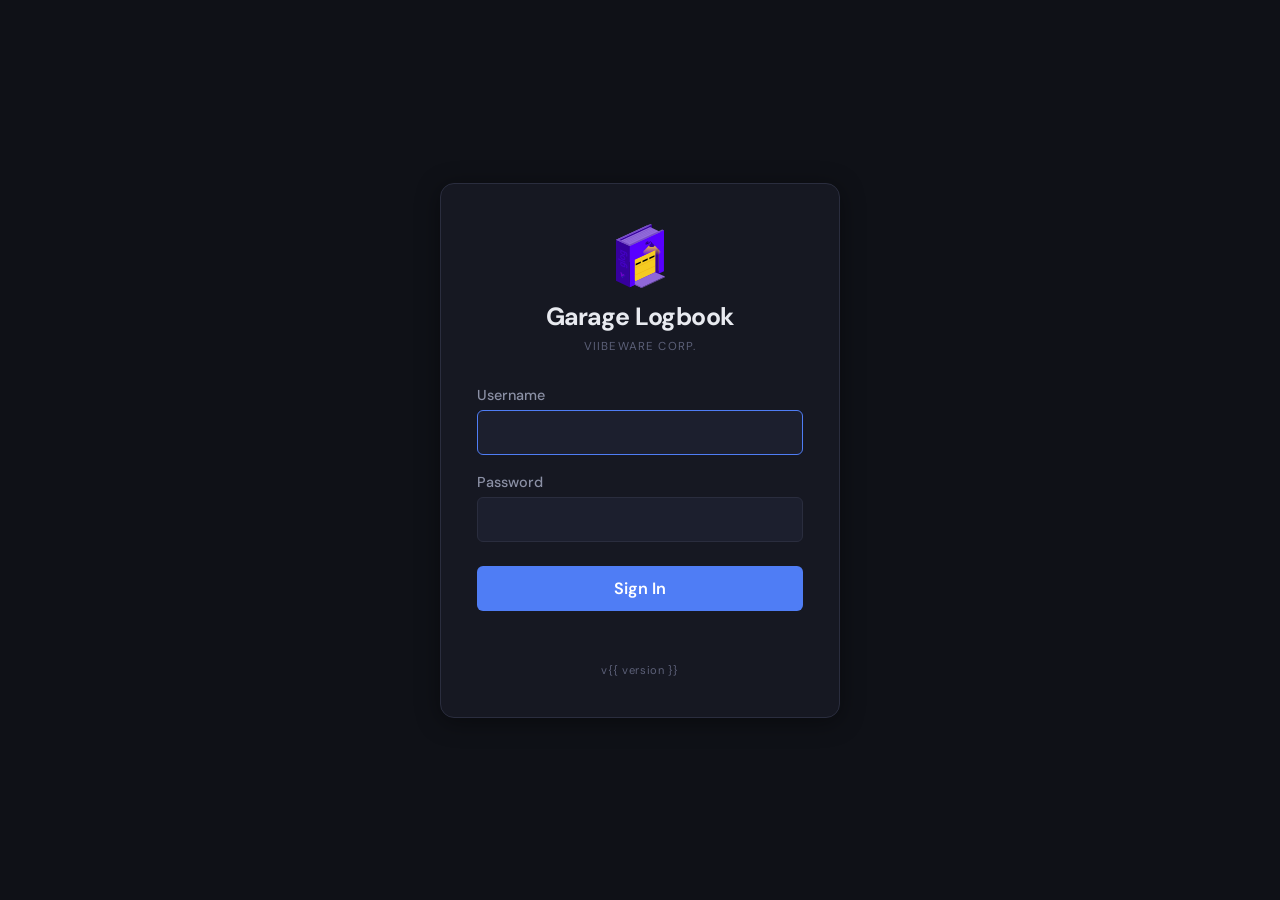
<file: templates/login.html>
<!DOCTYPE html>
<html lang="en">
<head>
    <meta charset="UTF-8">
    <meta name="viewport" content="width=device-width, initial-scale=1.0">
    <title>Sign In — Garage Logbook</title>
    <link rel="icon" type="image/png" href="/static/favicon.png">
    <link rel="preconnect" href="https://fonts.googleapis.com">
    <link rel="preconnect" href="https://fonts.gstatic.com" crossorigin>
    <link href="https://fonts.googleapis.com/css2?family=DM+Sans:opsz,wght@9..40,300;9..40,400;9..40,500;9..40,600;9..40,700&family=JetBrains+Mono:wght@400;500&display=swap" rel="stylesheet">
    <style>
        *,*::before,*::after{box-sizing:border-box;margin:0;padding:0}
        :root{--bg-base:#0f1117;--bg-raised:#161822;--bg-surface:#1c1f2e;--border:#2a2d3e;--border-focus:#4f7df5;--text-primary:#e8eaf0;--text-secondary:#8b90a5;--text-muted:#5c6078;--accent:#4f7df5;--accent-hover:#6b93ff;--red:#ef5350;--green:#66bb6a}
        html{font-size:1.2rem}
        body{font-family:'DM Sans',-apple-system,BlinkMacSystemFont,sans-serif;background:var(--bg-base);color:var(--text-primary);display:flex;align-items:center;justify-content:center;min-height:100vh;padding:20px;-webkit-font-smoothing:antialiased}
        .login-card{background:var(--bg-raised);border:1px solid var(--border);border-radius:14px;padding:40px 36px;width:100%;max-width:400px;box-shadow:0 4px 24px rgba(0,0,0,.4)}
        .login-brand{display:flex;flex-direction:column;align-items:center;gap:12px;margin-bottom:32px}
        .login-brand img{width:64px;height:64px}
        .login-brand h1{font-size:1.3rem;font-weight:700;letter-spacing:-0.02em}
        .login-brand .corp{font-size:0.6rem;color:var(--text-muted);letter-spacing:0.1em;text-transform:uppercase;margin-top:-6px}
        .form-group{margin-bottom:18px}
        .form-group label{display:block;font-size:0.75rem;font-weight:500;color:var(--text-secondary);margin-bottom:6px}
        .form-group input{width:100%;background:var(--bg-surface);border:1px solid var(--border);border-radius:6px;color:var(--text-primary);font:inherit;font-size:0.85rem;padding:11px 14px;outline:none;transition:border-color 0.2s}
        .form-group input:focus{border-color:var(--border-focus)}
        .btn-login{width:100%;padding:12px;background:var(--accent);color:#fff;border:none;border-radius:6px;font:inherit;font-size:0.85rem;font-weight:600;cursor:pointer;transition:background 0.2s;margin-top:6px}
        .btn-login:hover{background:var(--accent-hover)}.btn-login:disabled{opacity:0.5;cursor:not-allowed}
        .error-msg{color:var(--red);font-size:0.78rem;text-align:center;margin-top:14px;min-height:20px}
        .login-version{text-align:center;margin-top:18px;font-size:0.58rem;color:var(--text-muted);letter-spacing:0.05em}
        .pw-change-panel{display:none}.pw-change-panel.active{display:block}
        .login-panel{display:block}.login-panel.hidden{display:none}
    </style>
</head>
<body>
    <div class="login-card">
        <div class="login-brand"><img src="/static/garage-logbook_logo.svg" alt=""><h1>Garage Logbook</h1><span class="corp">viibeware Corp.</span></div>
        <div id="loginPanel" class="login-panel">
            <div class="form-group"><label>Username</label><input type="text" id="username" autocomplete="username" autofocus></div>
            <div class="form-group"><label>Password</label><input type="password" id="password" autocomplete="current-password"></div>
            <button class="btn-login" id="loginBtn" onclick="doLogin()">Sign In</button>
            <div class="error-msg" id="loginError"></div>
        </div>
        <div id="pwChangePanel" class="pw-change-panel">
            <p style="font-size:0.82rem;color:var(--text-secondary);margin-bottom:18px;text-align:center">You must change your password before continuing.</p>
            <div class="form-group"><label>New Password</label><input type="password" id="newPwFirst" placeholder="Min 4 characters" autocomplete="new-password"></div>
            <div class="form-group"><label>Confirm Password</label><input type="password" id="confirmPwFirst" autocomplete="new-password"></div>
            <button class="btn-login" onclick="doFirstPwChange()">Set New Password</button>
            <div class="error-msg" id="pwChangeError"></div>
        </div>
        <div class="login-version">v{{ version }}</div>
    </div>
    <script>
        let tempOldPw='';
        document.getElementById('password').addEventListener('keydown',e=>{if(e.key==='Enter')doLogin()});
        document.getElementById('username').addEventListener('keydown',e=>{if(e.key==='Enter')document.getElementById('password').focus()});
        document.getElementById('confirmPwFirst').addEventListener('keydown',e=>{if(e.key==='Enter')doFirstPwChange()});
        async function doLogin(){const btn=document.getElementById('loginBtn'),err=document.getElementById('loginError');const u=document.getElementById('username').value.trim(),p=document.getElementById('password').value;err.textContent='';if(!u||!p){err.textContent='Enter username and password';return}btn.disabled=true;btn.textContent='Signing in…';try{const r=await fetch('/api/auth/login',{method:'POST',headers:{'Content-Type':'application/json'},body:JSON.stringify({username:u,password:p})});const d=await r.json();if(!r.ok)throw new Error(d.error);if(d.must_change_password){tempOldPw=p;document.getElementById('loginPanel').classList.add('hidden');document.getElementById('pwChangePanel').classList.add('active');document.getElementById('newPwFirst').focus()}else{window.location.href='/'}}catch(e){err.textContent=e.message}finally{btn.disabled=false;btn.textContent='Sign In'}}
        async function doFirstPwChange(){const err=document.getElementById('pwChangeError');const np=document.getElementById('newPwFirst').value,cp=document.getElementById('confirmPwFirst').value;err.textContent='';if(!np||!cp){err.textContent='Fill both fields';return}if(np!==cp){err.textContent='Passwords do not match';return}if(np.length<4){err.textContent='Min 4 characters';return}try{const r=await fetch('/api/auth/change-password',{method:'POST',headers:{'Content-Type':'application/json'},body:JSON.stringify({current_password:tempOldPw,new_password:np})});const d=await r.json();if(!r.ok)throw new Error(d.error);window.location.href='/'}catch(e){err.textContent=e.message}}
    </script>
</body>
</html>
</file>
